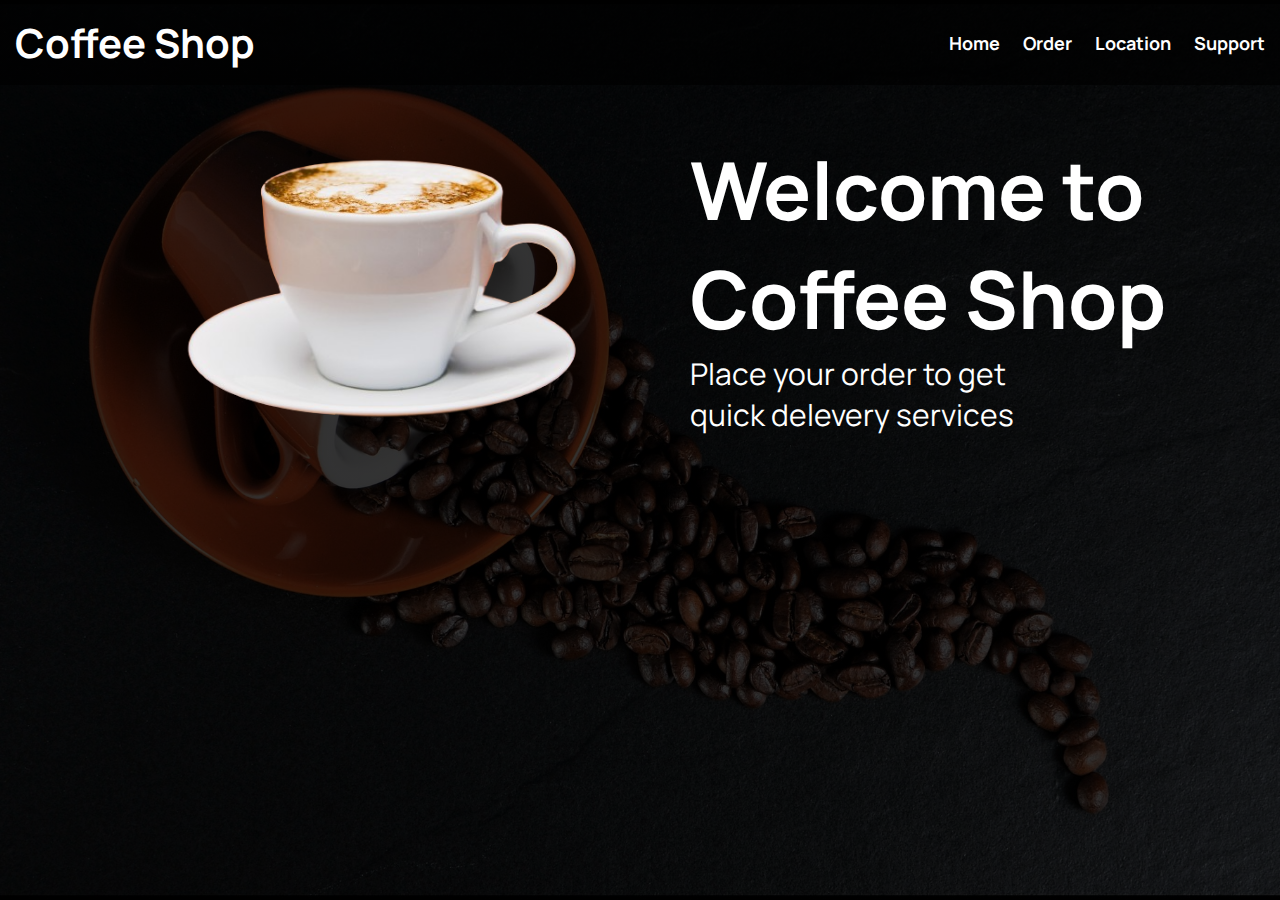
<file: index.html>
<!DOCTYPE html>
<html>
<head>
	<meta charset="utf-8">
	<meta name="viewport" content="width=device-width, initial-scale=1">
	<link rel="stylesheet" type="text/css" href="style.css">
	<title>Section</title>
</head>
<body>
	<nav>
		<a class="title" href="#"><h1>Coffee Shop</h1></a>
		<ul>
			<li><a href="#">Home</a></li>
			<li><a href="#">Order</a></li>
			<li><a href="#">Location</a></li>
			<li><a href="#">Support</a></li>
		</ul>
	</nav>
	<div class="container">
		<div class="container-1">		
			<img src="img/coofi.png" class="img" width="50%">
			<div class="sidebar">
				<h1>Welcome to Coffee Shop</h1>
				<p>Place your order to get<br> quick delevery services</p>
			</div>
		</div>

	</div>
</body>
</html>
</file>
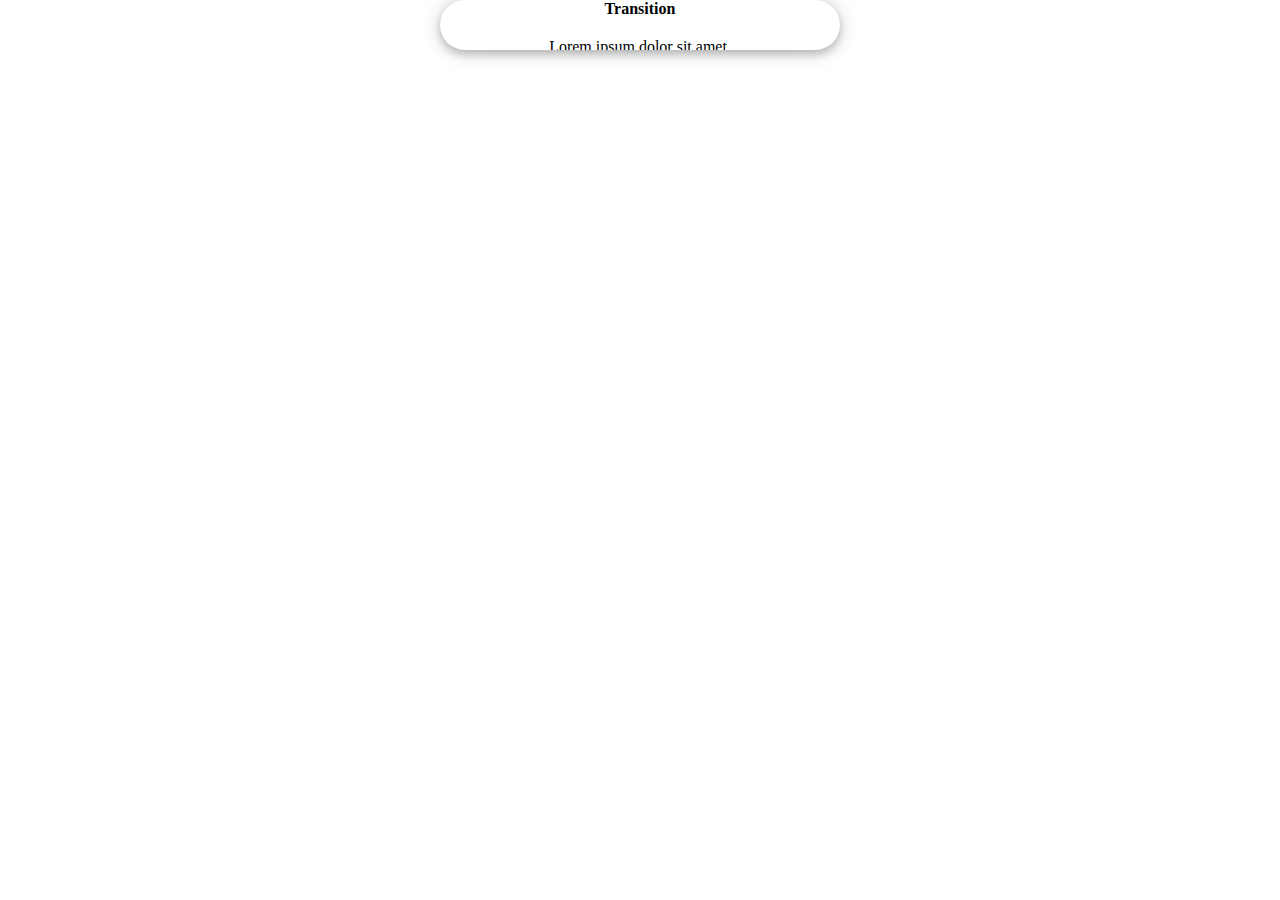
<file: animation.html>
<!DOCTYPE html>
<html>
<head>
	<meta charset="utf-8">
	<meta name="viewport" content="width=device-width, initial-scale=1">
	<title>Transotion</title>
	<style type="text/css">
		*{
			padding: 0;
			margin: 0;
			box-sizing: border-box;
		}
		body{
			display: grid;
			place-items: center;
		}
		.trans{
			width: 400px;
			height: 50px;
			background: #fff;
			transition: width .2s, height .4s linear 1s;
			transition: all 1s;
			cursor: pointer;
			text-align: center;
			overflow: hidden;
			border-radius: 30px;
			box-shadow: 0 4px 8px rgba(0, 0, 0, 0.2), 0 2px 20px 0 rgba(0, 0, 0, 0.19);
		}
		p{
			text-overflow: hidden;
			width: 80%;
			height: 380px;
			margin: 20px auto;
			transition-delay: 2s;
		}
		.trans:hover{
/*			width: 400px;*/
			height: 400px;
/*			background-image: url("img/coofi.png");*/
			background-position: center;
			background-size: cover;
/*			color: #d4d4d4;*/
			text-align: center;
			overflow: visible;

		}

	</style>
</head>
<body>
	<div class="trans">
		<strong>Transition</strong>
		<p>Lorem ipsum dolor sit amet,<br> consectetur adipisicing elit, sed do eiusmod
		tempor incididunt ut labore et dolore magna aliqua. Ut enim ad minim veniam,
		quis nostrud exercitation ullamco laboris nisi ut aliquip ex ea commodo
		consequat. Duis aute irure dolor in reprehenderit in voluptate velit esse
		cillum dolore eu fugiat nulla pariatur. Excepteur sint occaecat cupidatat non
		proident, sunt in culpa qui officia deserunt mollit anim id est laborum.</p>
	</div>
</body>
</html>
</file>
<file: style.css>
@import url('https://fonts.googleapis.com/css2?family=Manrope:wght@700&family=Prompt:wght@300&family=Roboto+Mono&display=swap');
*{
	padding: 0;
	margin: 0;
	box-sizing: border-box;
}
body{
	font-family: 'Manrope', sans-serif;
	background-image: linear-gradient(rgba(0, 0, 0, 0.8), rgba(0, 0, 0, 0.8)), url("img/coffee.jpg");
	background-position: center;
	height: 100vh;
	background-size: cover;
	background-repeat: no-repeat;

	color: white;
}
nav{
	display: flex;
	justify-content: space-between;
	align-items: center;
	padding: 5px;
	background: linear-gradient(rgba(0, 0, 0, 0.7), rgba(0, 0, 0, 0.7));
	
}

ul li{
	display: inline-block;
	padding: 10px;
	list-style: none;
}
ul li a{
	color: #fff;
	text-decoration: none;
	font-size: 18px;
	font-weight: bold;
}
ul li a:hover{
	color: #682d24;
	transition: .3s;
}
.title{
	text-decoration: none;
	font-weight: bold;
	font-size: 20px;
	color: #fff;
	padding: 10px;
}
.container-1{
	width: 100%;
	height: 100%;
	display: flex;
	align-items: center;
	justify-content: center;
}
.img{
	width: 600px;
	height: 400px;
	padding: 1em;
	margin-top: 25;
	animation-name: img;
	animation-duration: 5s;
	animation-iteration-count: infinite;
}
@keyframes img{
	0%{
		
	}
	50%{
		margin-top: 100px;
		margin-bottom: 0px;
	}
	100%{
		margin-top: 0px;
		margin-bottom: 100px;
	}
}
.sidebar{
	width: 500px;
}
.sidebar h1{
	font-size: 5em;
	font-weight: bold;
}
.sidebar p{
	font-size: 30px;
}
</file>
